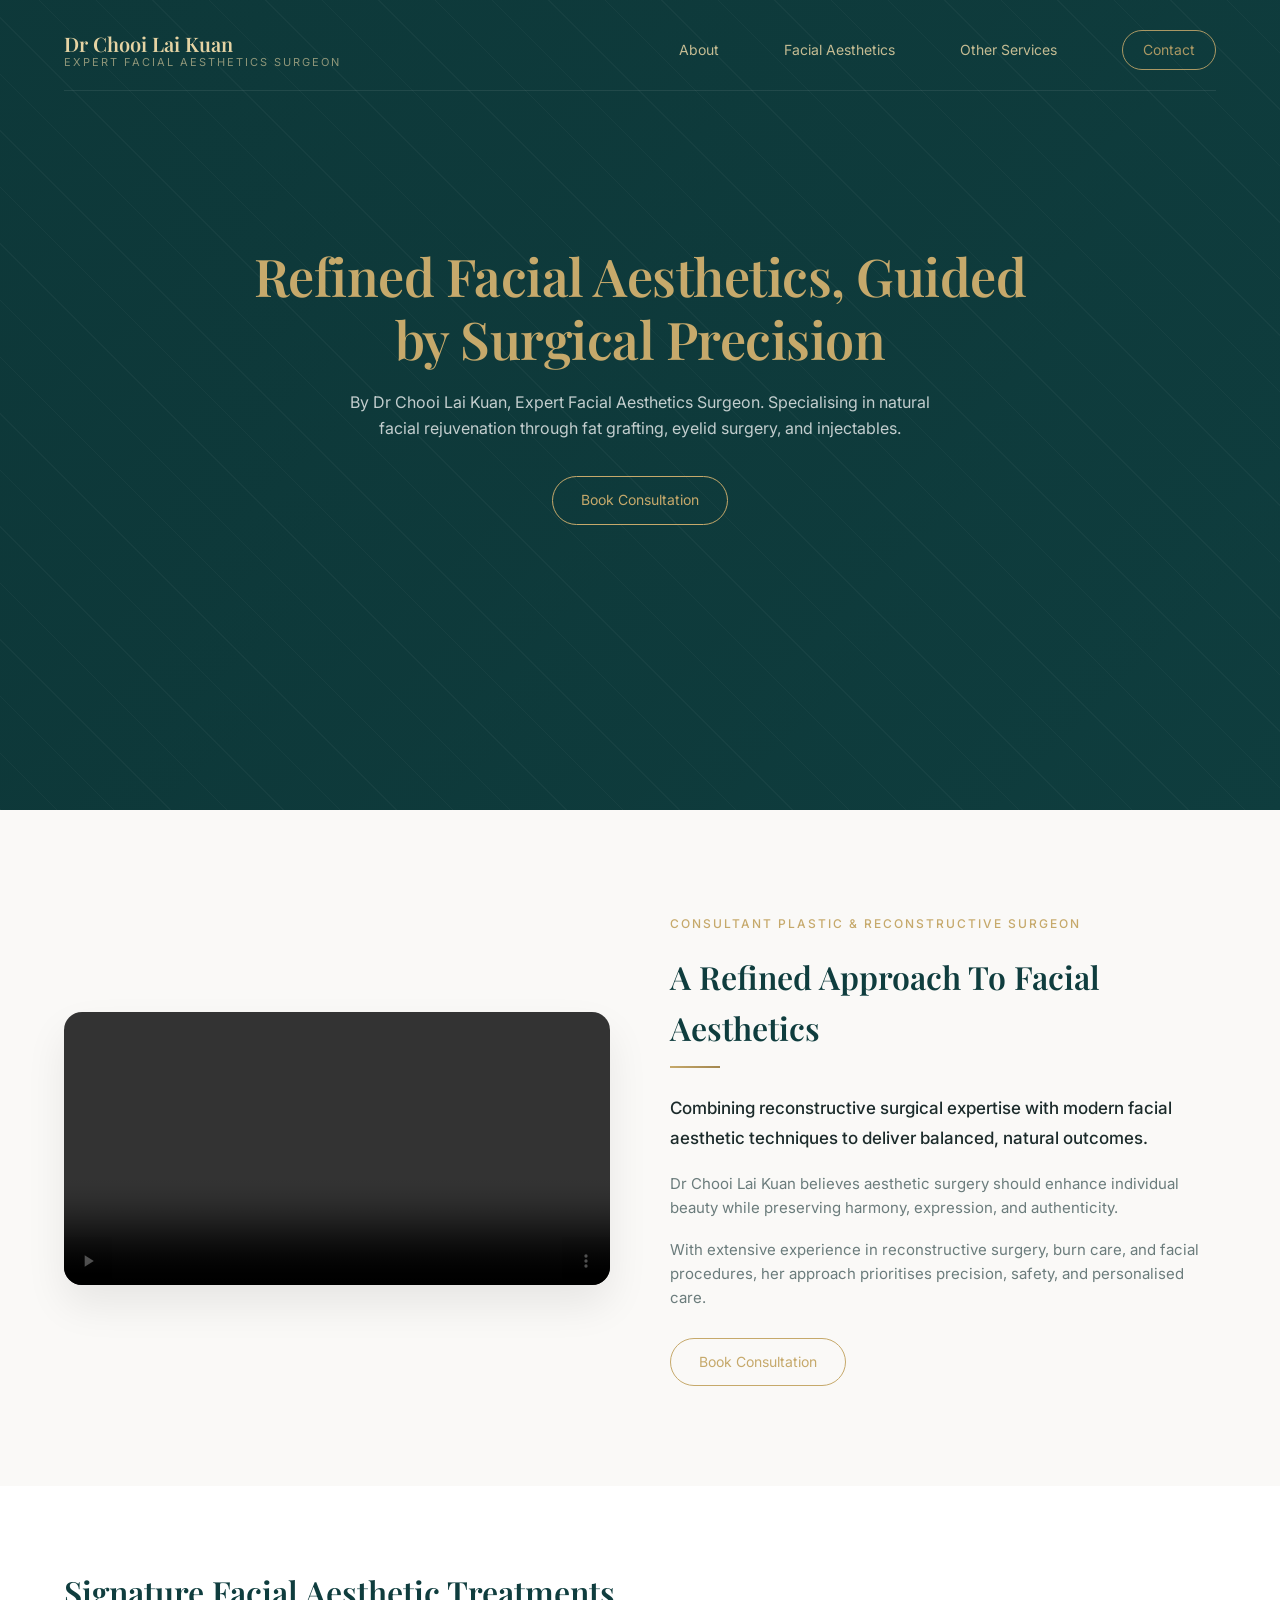
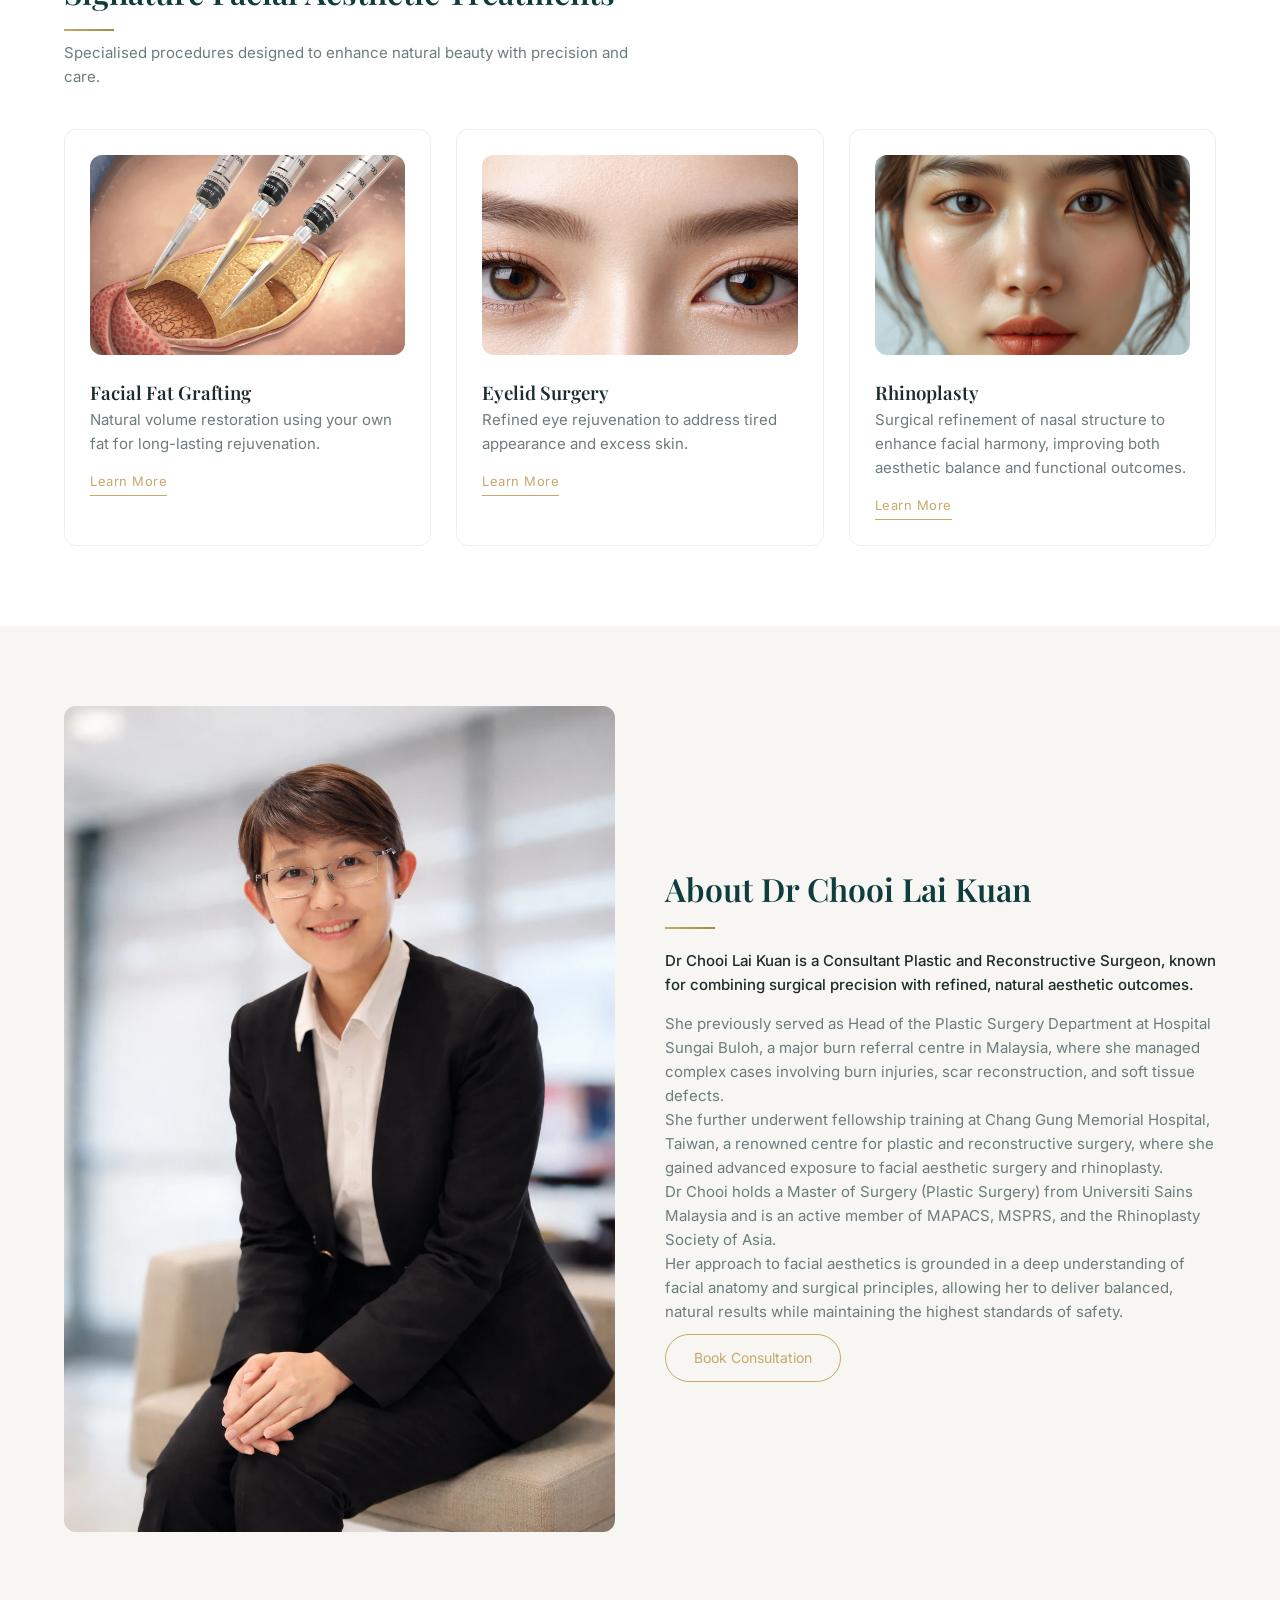
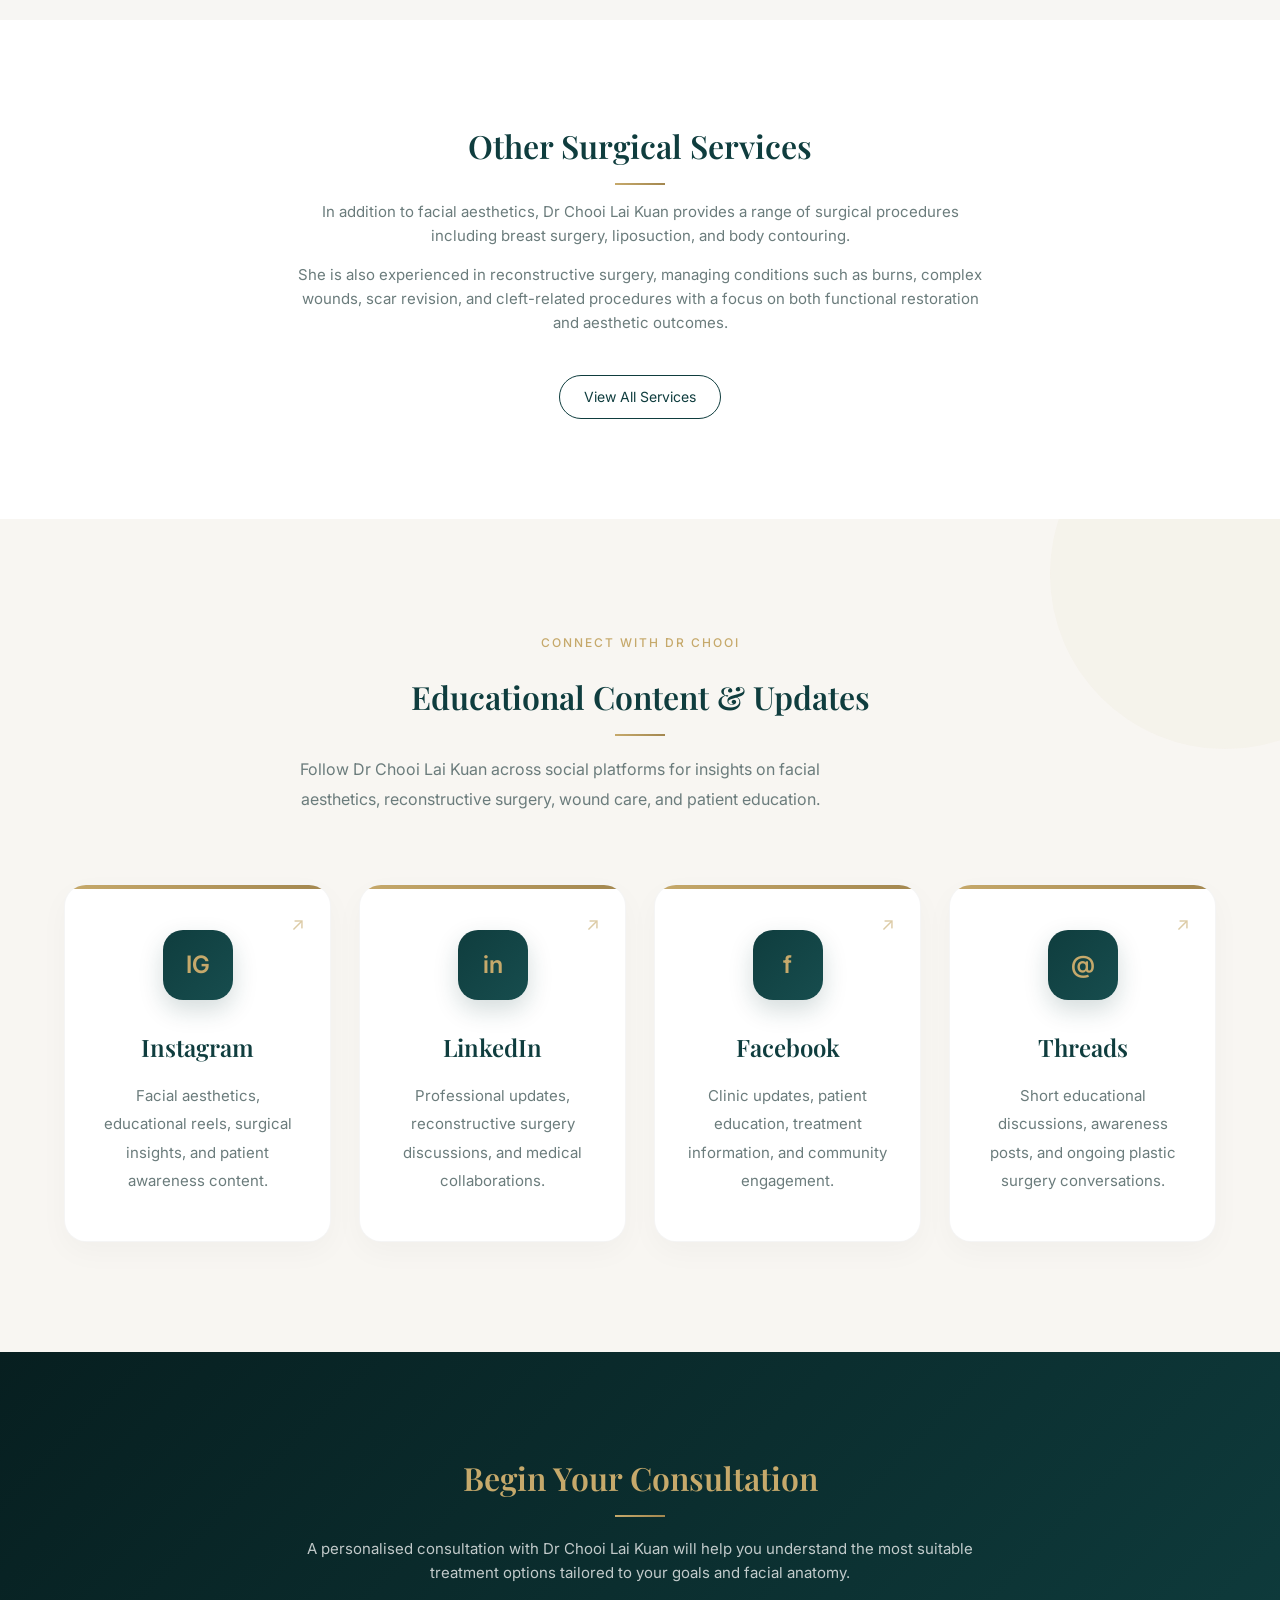
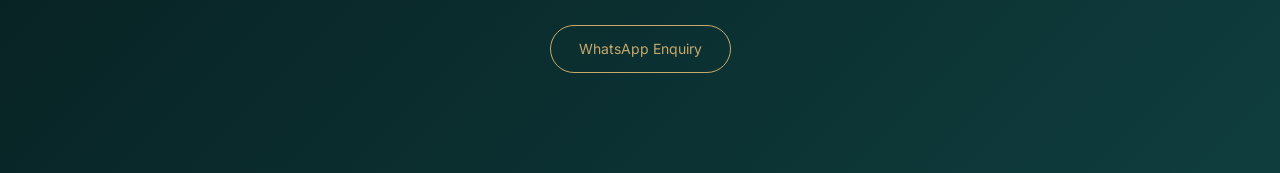
<file: index.html>
<!DOCTYPE html>
<html lang="en">
<head>
  <meta charset="UTF-8">
  <meta name="viewport" content="width=device-width, initial-scale=1.0">

  <title>
Dr Chooi Lai Kuan | Plastic & Reconstructive Surgeon Malaysia | Facial Aesthetics, Rhinoplasty & Burn Reconstruction
</title>

  <meta name="description" content="Dr Chooi Lai Kuan is a Consultant Plastic & Reconstructive Surgeon in Malaysia specialising in facial aesthetics, rhinoplasty, eyelid surgery, burn reconstruction, scar revision, wound care, and facial rejuvenation.">
<meta name="keywords" content="Plastic Surgeon Malaysia, Rhinoplasty Malaysia, Eyelid Surgery Malaysia, Facial Aesthetics Malaysia, Burn Reconstruction Malaysia, Scar Revision, Wound Care, Facial Fat Grafting, Plastic Surgery Kuala Lumpur">

  <meta property="og:title" content="Dr Chooi Lai Kuan | Plastic & Reconstructive Surgeon Malaysia">

<meta property="og:description" content="Specialising in facial aesthetics, rhinoplasty, eyelid surgery, burn reconstruction, scar revision, and reconstructive surgery.">

<meta property="og:image" content="https://drchooiplasticsurgery.com/225BFDF0-3AAA-4766-9A1F-D3FA7B750352.webp">

<meta property="og:url" content="https://drchooiplasticsurgery.com">

<meta property="og:type" content="website">

  <link rel="preload" as="video" href="meet-dr-chooi.mp4" type="video/mp4">

 <script type="application/ld+json">
{
  "@context": "https://schema.org",
  "@type": "Physician",

  "name": "Dr Chooi Lai Kuan",

  "url": "https://drchooiplasticsurgery.com",

  "medicalSpecialty": "PlasticSurgery",

  "address": {
    "@type": "PostalAddress",
    "addressCountry": "Malaysia"
  },

  "sameAs": [
    "https://instagram.com/drchooi.plasticsurgery",
    "https://linkedin.com/in/dr-chooi-lai-kuan-63294610a/",
    "https://threads.net/@drchooi.plasticsurgery",
    "https://www.facebook.com/lk.chooi"
  ]
}
</script>
  
  <!-- Google Fonts -->
  <link href="https://fonts.googleapis.com/css2?family=Playfair+Display:wght@600;700&family=Inter:wght@300;400;500;600&display=swap" rel="stylesheet">

  <!-- CSS -->
  <link rel="stylesheet" href="style.css">
</head>

<body>

  <!-- ===== NAVBAR ===== -->
  <header class="navbar">
  <div class="container nav-inner">

    <div class="logo">
      <span class="brand-name">Dr Chooi Lai Kuan</span>
      <span class="brand-title">Expert Facial Aesthetics Surgeon</span>
    </div>

    <nav class="nav-links">
      <a href="#about">About</a>
      <a href="#facial">Facial Aesthetics</a>
      <a href="#services">Other Services</a>
      <a href="#contact" class="nav-btn">Contact</a>
    </nav>

  </div>
</header>

  <!-- ===== HERO ===== -->
  <section class="hero">
    <div class="container hero-content">
      <h1>Refined Facial Aesthetics, Guided by Surgical Precision</h1>
      <p>
        By Dr Chooi Lai Kuan, Expert Facial Aesthetics Surgeon. 
        Specialising in natural facial rejuvenation through fat grafting, 
        eyelid surgery, and injectables.
      </p>
      <a href="#contact" class="btn">Book Consultation</a>
    </div>
  </section>

  <!-- ===== INTRO VIDEO SECTION ===== -->
<section class="intro-video-section">

  <div class="container intro-video-grid">

    <!-- VIDEO -->
    <div class="intro-video-wrapper">

      <video controls playsinline class="intro-video">

    <source src="meet-dr-chooi.mp4" type="video/mp4">

</video>

    </div>

    <!-- CONTENT -->
    <div class="intro-video-content">

      <span class="intro-tag">
        Consultant Plastic & Reconstructive Surgeon
      </span>

      <h2>
        A Refined Approach To
        Facial Aesthetics
      </h2>

      <p class="intro-highlight">
        Combining reconstructive surgical expertise with modern facial aesthetic techniques to deliver balanced, natural outcomes.
      </p>

      <p>
        Dr Chooi Lai Kuan believes aesthetic surgery should enhance individual beauty while preserving harmony, expression, and authenticity.
      </p>

      <p>
        With extensive experience in reconstructive surgery, burn care, and facial procedures, her approach prioritises precision, safety, and personalised care.
      </p>

      <a href="#contact" class="btn">
        Book Consultation
      </a>

    </div>

  </div>

</section>

  <!-- ===== SIGNATURE TREATMENTS ===== -->
  <section class="section section-light" id="facial">
    <div class="container">

      <h2>Signature Facial Aesthetic Treatments</h2>
      <p class="section-subtitle">
        Specialised procedures designed to enhance natural beauty with precision and care.
      </p>

      <div class="services">

        <div class="service-card">
<img src="AZ1wItv1YDgEQt5_IeDajw-AZ1wItv14oSm-Ntc1HdIjg.webp" class="img-fat">
          <h3>Facial Fat Grafting</h3>
          <p>Natural volume restoration using your own fat for long-lasting rejuvenation.</p>
            <a href="fatgraft.html" class="service-btn">Learn More</a>
        </div>

        <div class="service-card">
<img src="8EC9A2B1-2097-463C-82BF-CA7E95CD56A9.webp" 
     alt="Eyelid Surgery" 
     class="img-eyelid">
          <h3>Eyelid Surgery</h3>
          <p>Refined eye rejuvenation to address tired appearance and excess skin.</p>
            <a href="eyelid.html" class="service-btn">Learn More</a>
        </div>

        <div class="service-card">
  <img src="Asian female model nose.webp.png" alt="Rhinoplasty">

  <h3>Rhinoplasty</h3>

  <p>
    Surgical refinement of nasal structure to enhance facial harmony, 
    improving both aesthetic balance and functional outcomes.
  </p>

  <a href="rhinoplasty.html" class="service-btn">Learn More</a>
</div>

      </div>

    </div>
  </section>

<section class="section section-soft" id="about">
  <div class="container doctor-section">

    <div class="doctor-image">
      <img src="225BFDF0-3AAA-4766-9A1F-D3FA7B750352.webp" alt="Dr Chooi Lai Kuan">
    </div>

    <div class="doctor-content">
      <h2>About Dr Chooi Lai Kuan</h2>

<p class="doctor-intro">
  Dr Chooi Lai Kuan is a Consultant Plastic and Reconstructive Surgeon, 
  known for combining surgical precision with refined, natural aesthetic outcomes.
</p>

<p>
  She previously served as Head of the Plastic Surgery Department at Hospital 
  Sungai Buloh, a major burn referral centre in Malaysia, where she managed 
  complex cases involving burn injuries, scar reconstruction, and soft tissue defects.
</p>

<p>
  She further underwent fellowship training at Chang Gung Memorial Hospital, Taiwan, 
  a renowned centre for plastic and reconstructive surgery, where she gained advanced 
  exposure to facial aesthetic surgery and rhinoplasty.
</p>

<p>
  Dr Chooi holds a Master of Surgery (Plastic Surgery) from Universiti Sains Malaysia 
  and is an active member of MAPACS, MSPRS, and the Rhinoplasty Society of Asia.
</p>

<p>
  Her approach to facial aesthetics is grounded in a deep understanding of facial 
  anatomy and surgical principles, allowing her to deliver balanced, natural results 
  while maintaining the highest standards of safety.
</p>

      <a href="#contact" class="btn">Book Consultation</a>
    </div>

  </div>
</section>

<section class="section section-light" id="services">
  <div class="container">

    <h2>Other Surgical Services</h2>

    <p class="section-subtitle">
      In addition to facial aesthetics, Dr Chooi Lai Kuan provides a range of 
      surgical procedures including breast surgery, liposuction, and body contouring.
    </p>

    <p class="section-subtitle">
      She is also experienced in reconstructive surgery, managing conditions such as 
      burns, complex wounds, scar revision, and cleft-related procedures with a focus 
      on both functional restoration and aesthetic outcomes.
    </p>

    <a href="services.html" class="btn-outline">View All Services</a>

  </div>
</section>

  <!-- ===== SOCIAL MEDIA SECTION ===== -->
<section class="social-section">

  <div class="container">

    <div class="social-header">

      <span class="intro-tag">
        Connect With Dr Chooi
      </span>

      <h2>
        Educational Content & Updates
      </h2>

      <p class="section-subtitle">
        Follow Dr Chooi Lai Kuan across social platforms for insights on facial aesthetics, reconstructive surgery, wound care, and patient education.
      </p>

    </div>

    <div class="social-grid">

      <!-- INSTAGRAM -->
      <a href="https://instagram.com/drchooi.plasticsurgery" class="social-card" target="_blank">

        <div class="social-icon">IG</div>

        <h3>Instagram</h3>

        <p>
          Facial aesthetics, educational reels, surgical insights, and patient awareness content.
        </p>

      </a>

      <!-- LINKEDIN -->
      <a href="https://linkedin.com/in/dr-chooi-lai-kuan-63294610a/" class="social-card" target="_blank">

        <div class="social-icon">in</div>

        <h3>LinkedIn</h3>

        <p>
          Professional updates, reconstructive surgery discussions, and medical collaborations.
        </p>

      </a>

      <!-- FACEBOOK -->
      <a href="https://facebook.com/lk.chooi" class="social-card" target="_blank">

        <div class="social-icon">f</div>

        <h3>Facebook</h3>

        <p>
          Clinic updates, patient education, treatment information, and community engagement.
        </p>

      </a>

      <!-- THREADS -->
      <a href="https://threads.net/@drchooi.plasticsurgery" class="social-card" target="_blank">

        <div class="social-icon">@</div>

        <h3>Threads</h3>

        <p>
          Short educational discussions, awareness posts, and ongoing plastic surgery conversations.
        </p>

      </a>

    </div>

  </div>

</section>

  <section class="cta-section" id="contact">
  <div class="container cta-content">

    <h2>Begin Your Consultation</h2>

    <p>
      A personalised consultation with Dr Chooi Lai Kuan will help you understand 
      the most suitable treatment options tailored to your goals and facial anatomy.
    </p>

    <div class="cta-buttons">
<a href="https://wa.me/60182432682" class="btn">WhatsApp Enquiry</a>
    </div>

  </div>
</section>

  
</body>
</html>
</file>
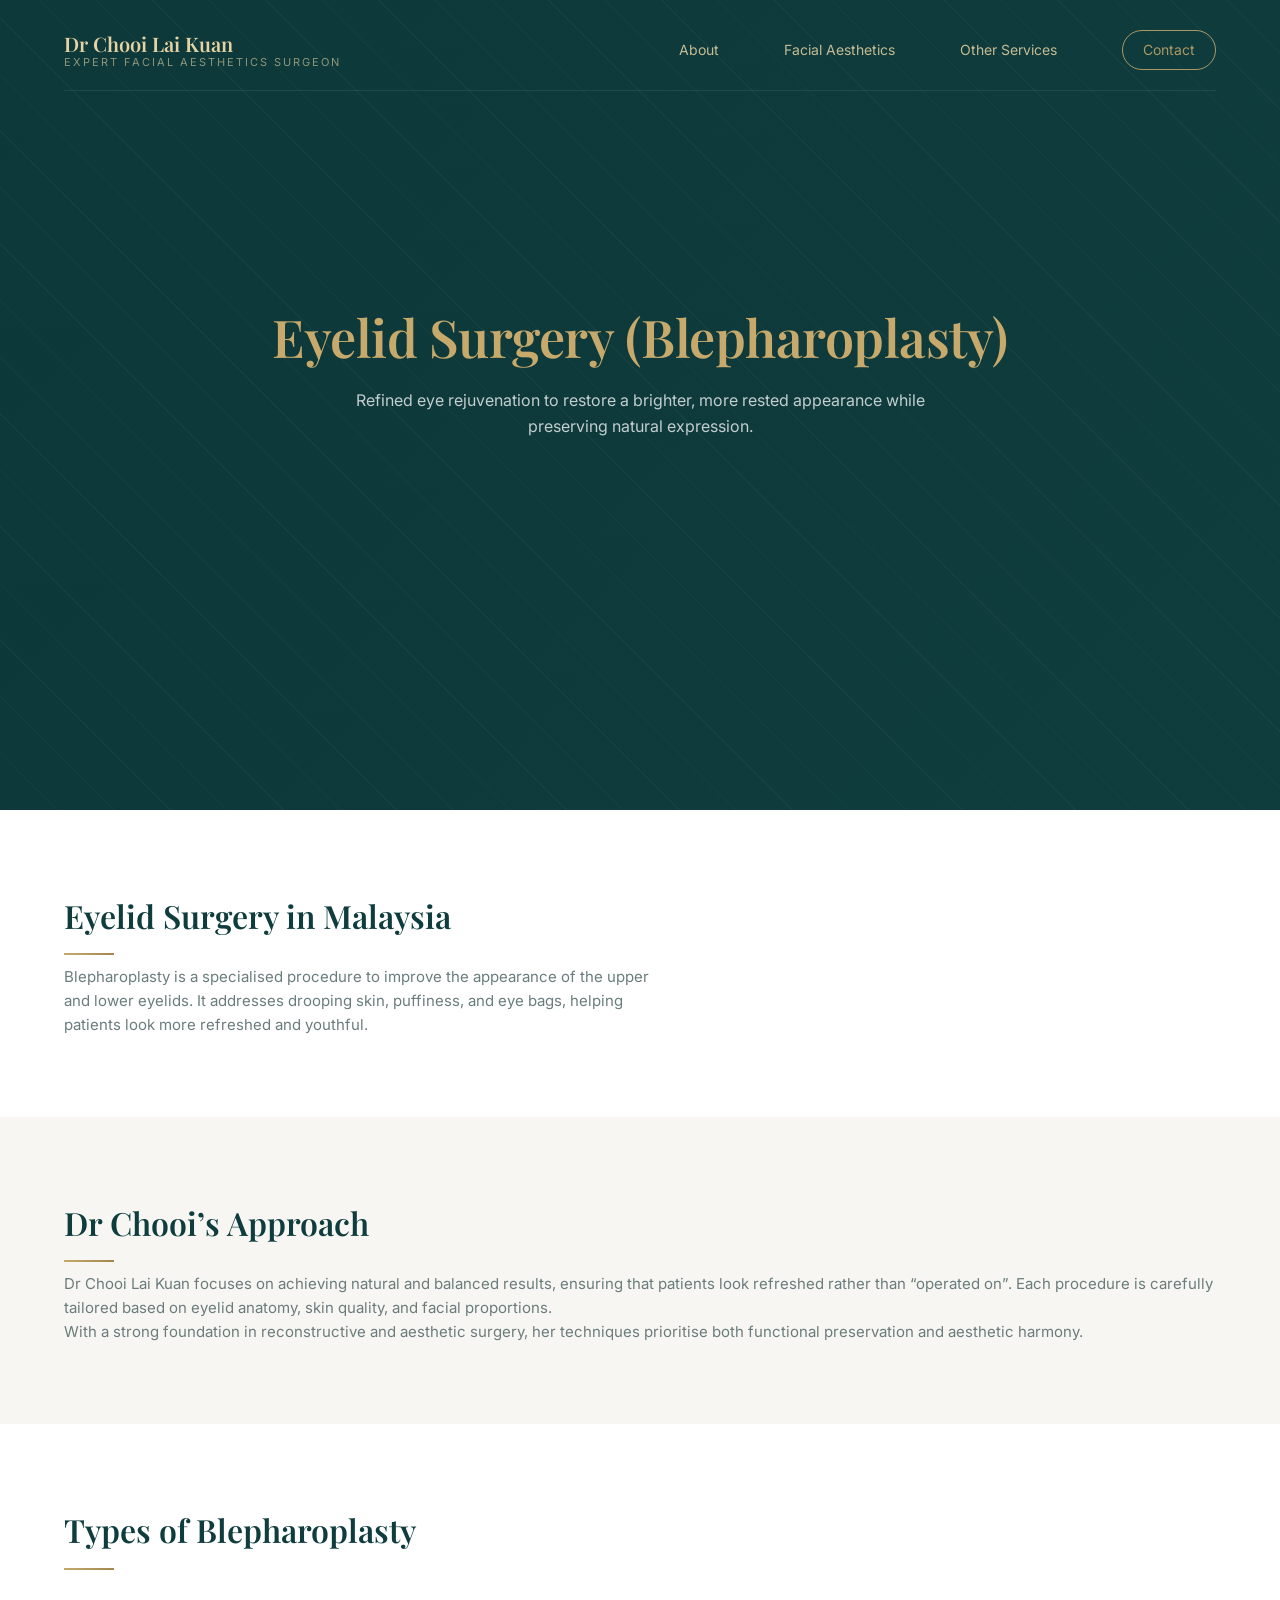
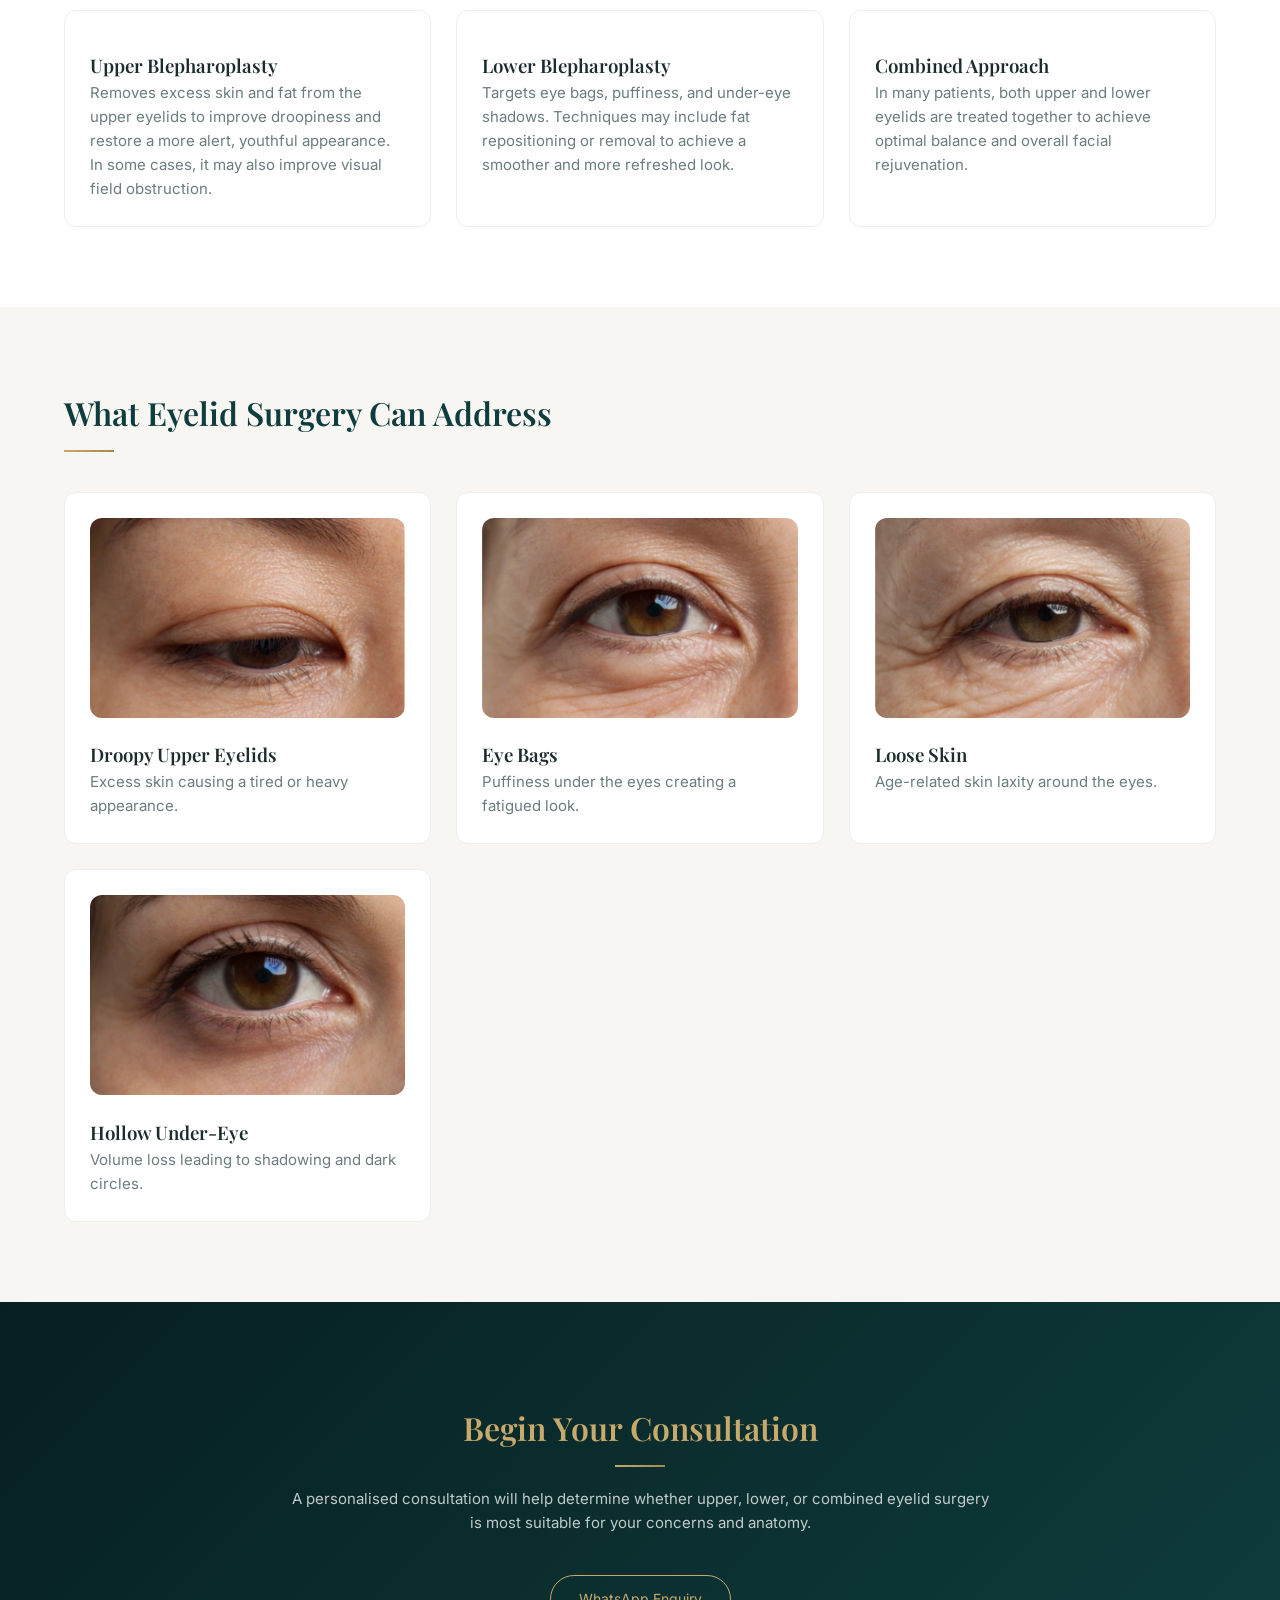
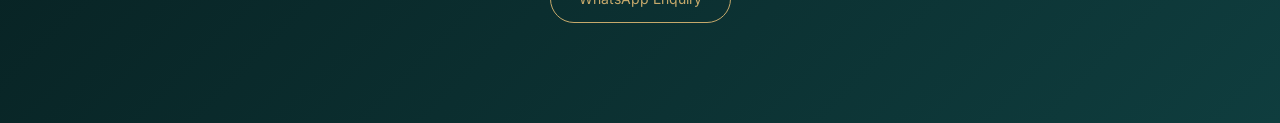
<file: eyelid.html>
<!DOCTYPE html>
<html lang="en">
<head>
  <meta charset="UTF-8">
  <meta name="viewport" content="width=device-width, initial-scale=1.0">

  <!-- SEO TITLE -->
  <title>Eyelid Surgery (Blepharoplasty) in Malaysia | Dr Chooi Lai Kuan</title>

  <!-- SEO META DESCRIPTION -->
  <meta name="description" content="Upper and lower eyelid surgery (blepharoplasty) by Dr Chooi Lai Kuan. Natural eye rejuvenation to treat droopy eyelids, eye bags, and tired appearance.">

  <!-- GOOGLE FONTS -->
  <link href="https://fonts.googleapis.com/css2?family=Playfair+Display:wght@600;700&family=Inter:wght@300;400;500;600&display=swap" rel="stylesheet">

  <!-- CSS -->
  <link rel="stylesheet" href="style.css">
</head>

<body>

<!-- NAVBAR -->
<header class="navbar">
  <div class="container nav-inner">

    <div class="logo">
      <span class="brand-name">Dr Chooi Lai Kuan</span>
      <span class="brand-title">Expert Facial Aesthetics Surgeon</span>
    </div>

    <nav class="nav-links">
      <a href="index.html#about">About</a>
      <a href="index.html#facial">Facial Aesthetics</a>
      <a href="index.html#services">Other Services</a>
      <a href="index.html#contact" class="nav-btn">Contact</a>
    </nav>

  </div>
</header>

<!-- HERO -->
<section class="hero">
  <div class="container hero-content">
    <h1>Eyelid Surgery (Blepharoplasty)</h1>
    <p>
      Refined eye rejuvenation to restore a brighter, more rested appearance 
      while preserving natural expression.
    </p>
  </div>
</section>

<!-- INTRO -->
<section class="section section-light">
  <div class="container">

    <h2>Eyelid Surgery in Malaysia</h2>
    <p class="section-subtitle">
      Blepharoplasty is a specialised procedure to improve the appearance of the upper and lower eyelids. 
      It addresses drooping skin, puffiness, and eye bags, helping patients look more refreshed and youthful.
    </p>

  </div>
</section>

<!-- APPROACH -->
<section class="section section-soft">
  <div class="container">

    <h2>Dr Chooi’s Approach</h2>

    <p>
      Dr Chooi Lai Kuan focuses on achieving natural and balanced results, ensuring that 
      patients look refreshed rather than “operated on”. Each procedure is carefully tailored 
      based on eyelid anatomy, skin quality, and facial proportions.
    </p>

    <p>
      With a strong foundation in reconstructive and aesthetic surgery, her techniques prioritise 
      both functional preservation and aesthetic harmony.
    </p>

  </div>
</section>

<!-- TYPES -->
<section class="section section-light">
  <div class="container">

    <h2>Types of Blepharoplasty</h2>

    <div class="services">

      <!-- UPPER -->
      <div class="service-card">

        <h3>Upper Blepharoplasty</h3>
        <p>
          Removes excess skin and fat from the upper eyelids to improve droopiness 
          and restore a more alert, youthful appearance. In some cases, it may also 
          improve visual field obstruction.
        </p>
      </div>

      <!-- LOWER -->
      <div class="service-card">

        <h3>Lower Blepharoplasty</h3>
        <p>
          Targets eye bags, puffiness, and under-eye shadows. Techniques may include 
          fat repositioning or removal to achieve a smoother and more refreshed look.
        </p>
      </div>

      <!-- COMBINED -->
      <div class="service-card">

        <h3>Combined Approach</h3>
        <p>
          In many patients, both upper and lower eyelids are treated together to achieve 
          optimal balance and overall facial rejuvenation.
        </p>
      </div>

    </div>

  </div>
</section>

<!-- CONDITIONS -->
<section class="section section-soft">
  <div class="container">

    <h2>What Eyelid Surgery Can Address</h2>

    <div class="services">

      <div class="service-card">
          <img src="IMG_3584.webp" alt="Droopy Eyelid">
        <h3>Droopy Upper Eyelids</h3>
        <p>Excess skin causing a tired or heavy appearance.</p>
      </div>

      <div class="service-card">
      <img src="IMG_3585.webp" alt="Eye Bags">
        <h3>Eye Bags</h3>
        <p>Puffiness under the eyes creating a fatigued look.</p>
      </div>

      <div class="service-card">
      <img src="IMG_3586.webp" alt="Loose Skin">
        <h3>Loose Skin</h3>
        <p>Age-related skin laxity around the eyes.</p>
      </div>

      <div class="service-card">
              <img src="IMG_3587.webp" alt="Hollow Under-Eye">
        <h3>Hollow Under-Eye</h3>
        <p>Volume loss leading to shadowing and dark circles.</p>
      </div>

    </div>

  </div>
</section>

<!-- CTA -->
<section class="cta-section">
  <div class="container cta-content">

    <h2>Begin Your Consultation</h2>

    <p>
      A personalised consultation will help determine whether upper, lower, 
      or combined eyelid surgery is most suitable for your concerns and anatomy.
    </p>

    <div class="cta-buttons">
      <a href="https://wa.me/60182432682?text=Hello%20Dr%20Chooi,%20I%20would%20like%20to%20enquire%20about%20eyelid%20surgery." class="btn">
        WhatsApp Enquiry
      </a>
    </div>

  </div>
</section>

</body>
</html>
</file>
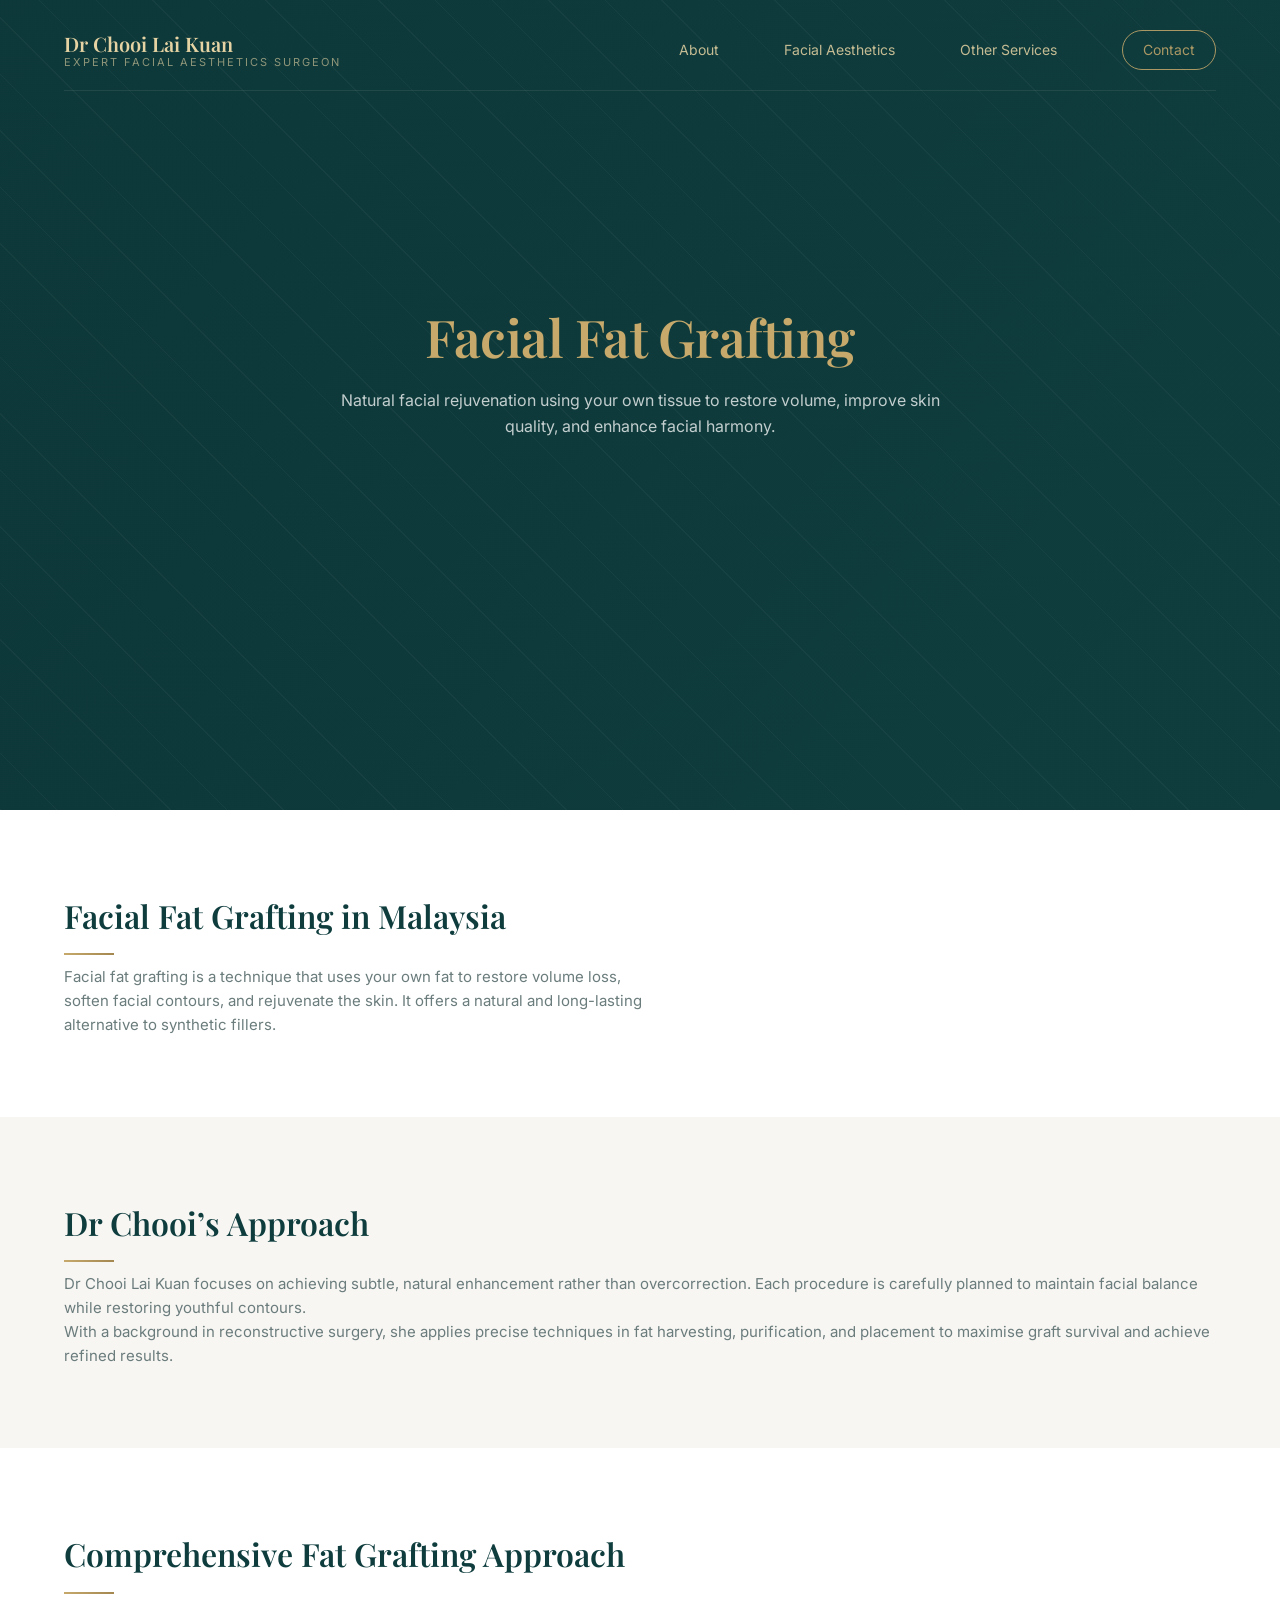
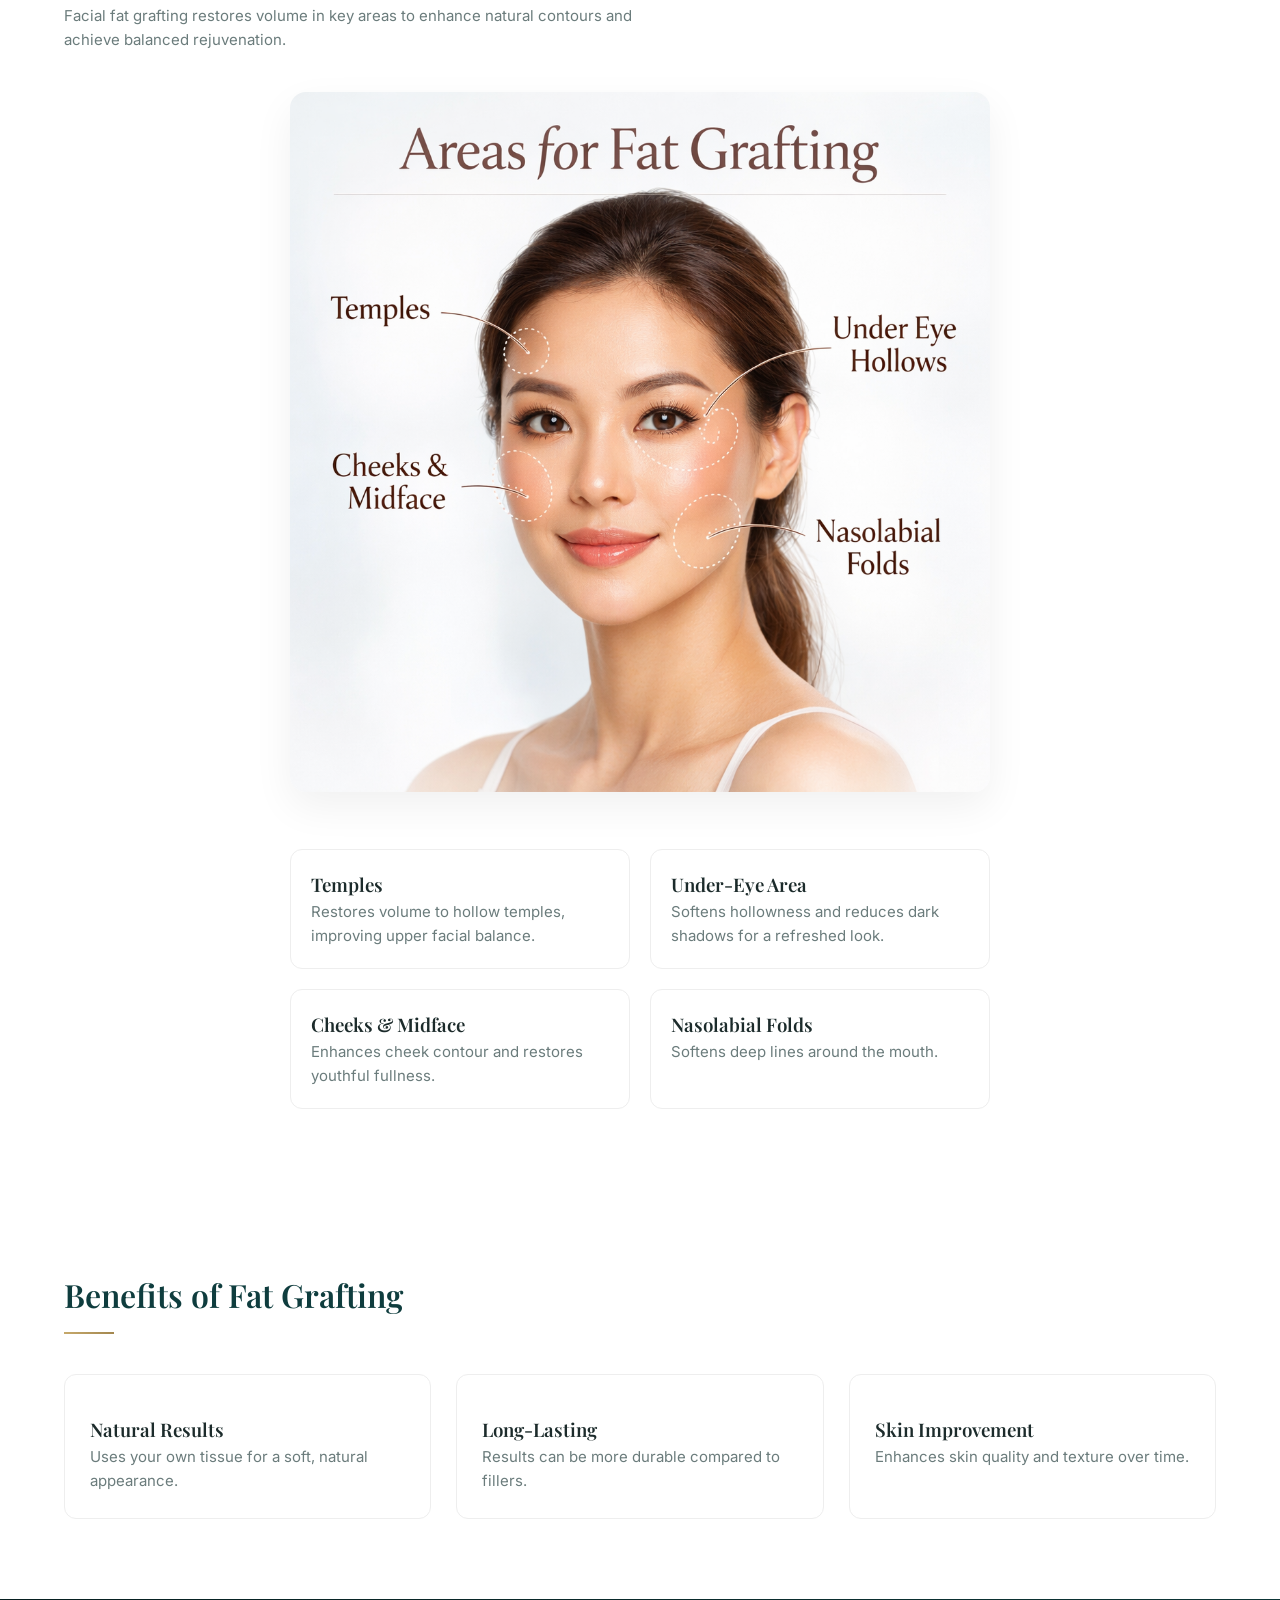
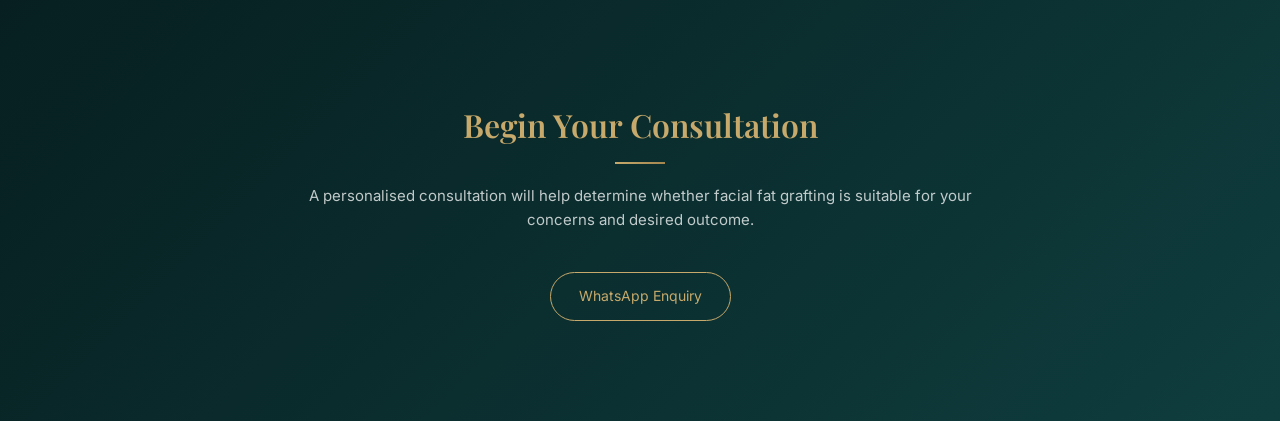
<file: fatgraft.html>
<!DOCTYPE html>
<html lang="en">
<head>
  <meta charset="UTF-8">
  <meta name="viewport" content="width=device-width, initial-scale=1.0">

  <!-- SEO TITLE -->
  <title>Facial Fat Grafting in Malaysia | Dr Chooi Lai Kuan</title>

  <!-- SEO META -->
  <meta name="description" content="Facial fat grafting by Dr Chooi Lai Kuan. Natural facial rejuvenation using your own fat to restore volume and improve skin quality.">

  <!-- GOOGLE FONTS -->
  <link href="https://fonts.googleapis.com/css2?family=Playfair+Display:wght@600;700&family=Inter:wght@300;400;500;600&display=swap" rel="stylesheet">

  <!-- CSS -->
  <link rel="stylesheet" href="style.css">
</head>

<body>

<!-- NAVBAR -->
<header class="navbar">
  <div class="container nav-inner">

    <div class="logo">
      <span class="brand-name">Dr Chooi Lai Kuan</span>
      <span class="brand-title">Expert Facial Aesthetics Surgeon</span>
    </div>

    <nav class="nav-links">
      <a href="index.html#about">About</a>
      <a href="index.html#facial">Facial Aesthetics</a>
      <a href="index.html#services">Other Services</a>
      <a href="index.html#contact" class="nav-btn">Contact</a>
    </nav>

  </div>
</header>

<!-- HERO -->
<section class="hero">
  <div class="container hero-content">
    <h1>Facial Fat Grafting</h1>
    <p>
      Natural facial rejuvenation using your own tissue to restore volume, 
      improve skin quality, and enhance facial harmony.
    </p>
  </div>
</section>

<!-- INTRO -->
<section class="section section-light">
  <div class="container">

    <h2>Facial Fat Grafting in Malaysia</h2>

    <p class="section-subtitle">
      Facial fat grafting is a technique that uses your own fat to restore 
      volume loss, soften facial contours, and rejuvenate the skin. It offers 
      a natural and long-lasting alternative to synthetic fillers.
    </p>

  </div>
</section>

<!-- APPROACH -->
<section class="section section-soft">
  <div class="container">

    <h2>Dr Chooi’s Approach</h2>

    <p>
      Dr Chooi Lai Kuan focuses on achieving subtle, natural enhancement rather than 
      overcorrection. Each procedure is carefully planned to maintain facial balance 
      while restoring youthful contours.
    </p>

    <p>
      With a background in reconstructive surgery, she applies precise techniques 
      in fat harvesting, purification, and placement to maximise graft survival 
      and achieve refined results.
    </p>

  </div>
</section>

<!-- TECHNIQUE -->
<section class="section section-light">
  <div class="container">

    <h2>Comprehensive Fat Grafting Approach</h2>

    <p class="section-subtitle">
      Facial fat grafting restores volume in key areas to enhance natural contours 
      and achieve balanced rejuvenation.
    </p>

    <!-- IMAGE -->
    <div class="fat-image">
      <img src="781A6D7C-AA29-4D80-8503-09F401B8E01E.webp" alt="Fat grafting areas">
    </div>

    <!-- CARDS -->
    <div class="fat-grid">

      <div class="fat-item">
        <h3>Temples</h3>
        <p>Restores volume to hollow temples, improving upper facial balance.</p>
      </div>

      <div class="fat-item">
        <h3>Under-Eye Area</h3>
        <p>Softens hollowness and reduces dark shadows for a refreshed look.</p>
      </div>

      <div class="fat-item">
        <h3>Cheeks & Midface</h3>
        <p>Enhances cheek contour and restores youthful fullness.</p>
      </div>

      <div class="fat-item">
        <h3>Nasolabial Folds</h3>
        <p>Softens deep lines around the mouth.</p>
      </div>

    </div>

  </div>
</section>

<!-- BENEFITS -->
<section class="section section-light">
  <div class="container">

    <h2>Benefits of Fat Grafting</h2>

    <div class="services">

      <div class="service-card">
        <h3>Natural Results</h3>
        <p>Uses your own tissue for a soft, natural appearance.</p>
      </div>

      <div class="service-card">
        <h3>Long-Lasting</h3>
        <p>Results can be more durable compared to fillers.</p>
      </div>

      <div class="service-card">
        <h3>Skin Improvement</h3>
        <p>Enhances skin quality and texture over time.</p>
      </div>

    </div>

  </div>
</section>

<!-- CTA -->
<section class="cta-section">
  <div class="container cta-content">

    <h2>Begin Your Consultation</h2>

    <p>
      A personalised consultation will help determine whether facial fat grafting 
      is suitable for your concerns and desired outcome.
    </p>

    <div class="cta-buttons">
      <a href="https://wa.me/60182432682?text=Hello%20Dr%20Chooi,%20I%20would%20like%20to%20enquire%20about%20facial%20fat%20grafting." class="btn">
        WhatsApp Enquiry
      </a>
    </div>

  </div>
</section>

</body>
</html>
</file>
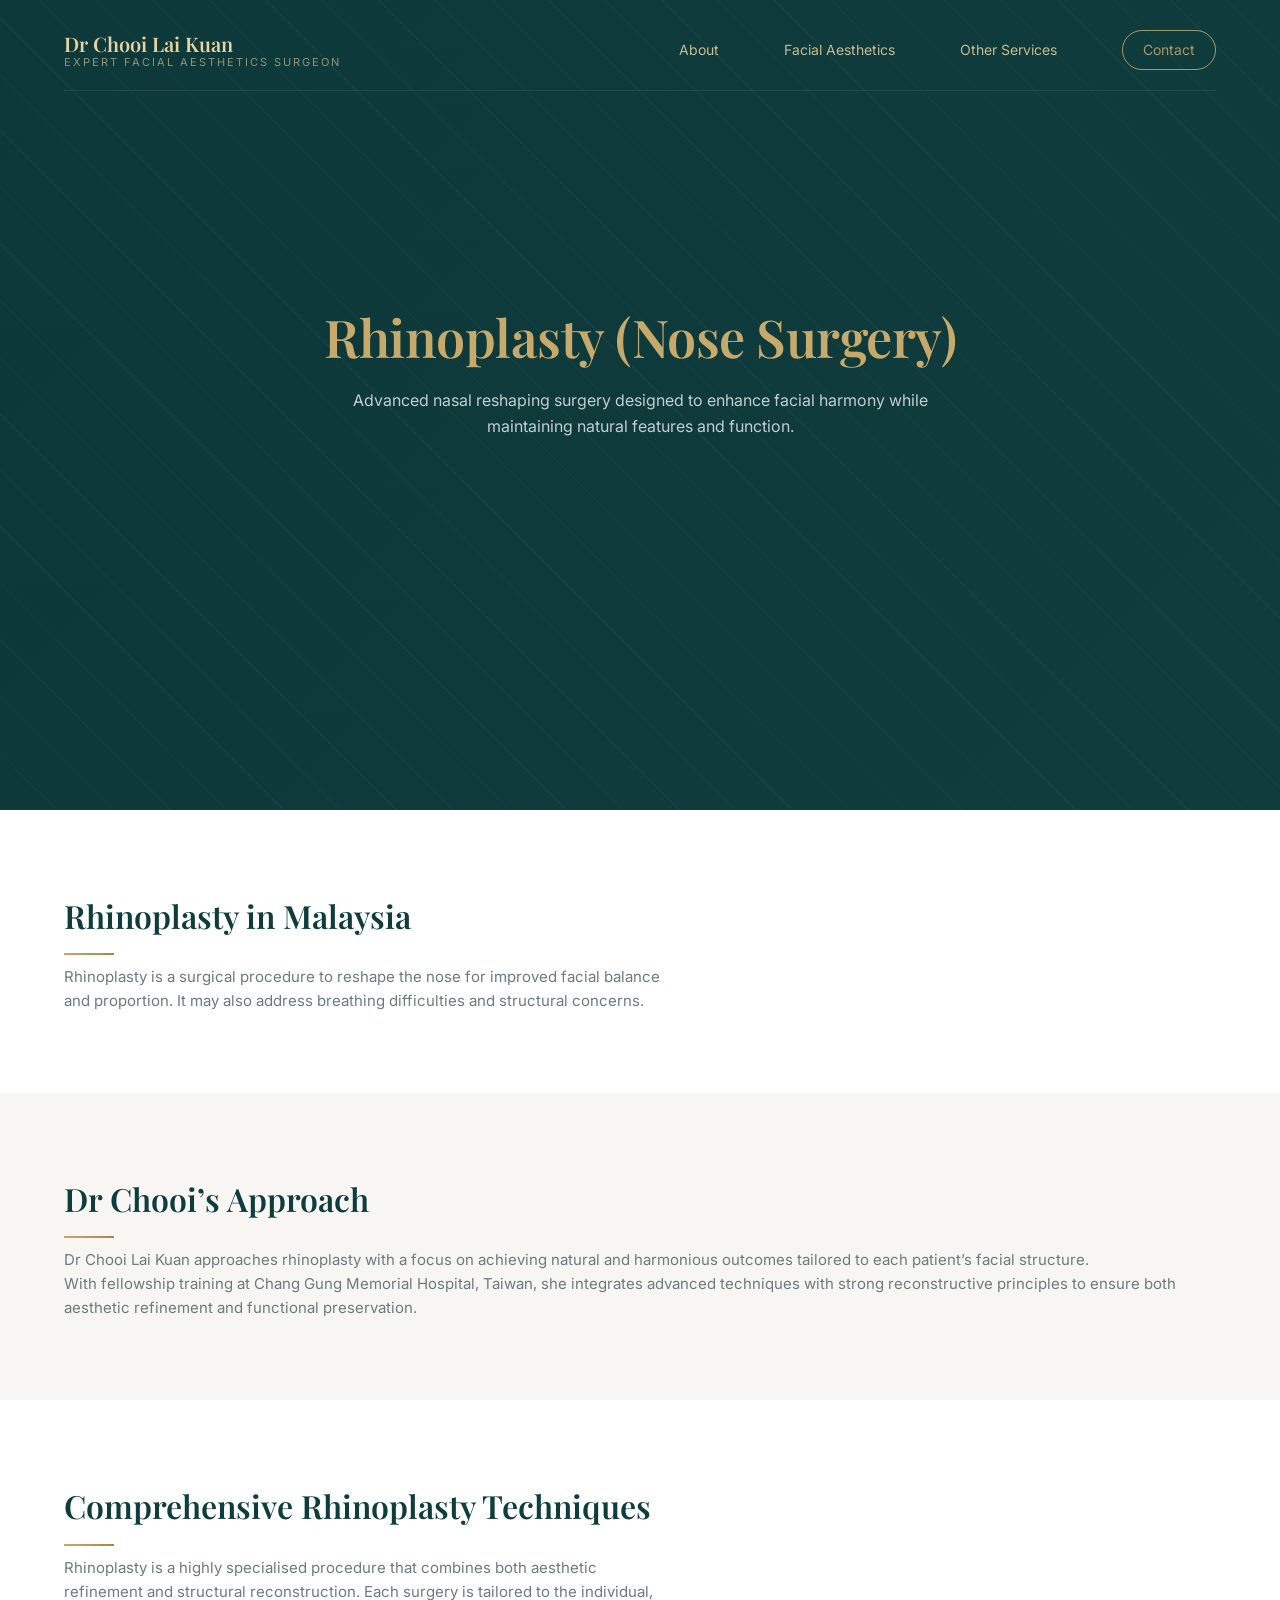
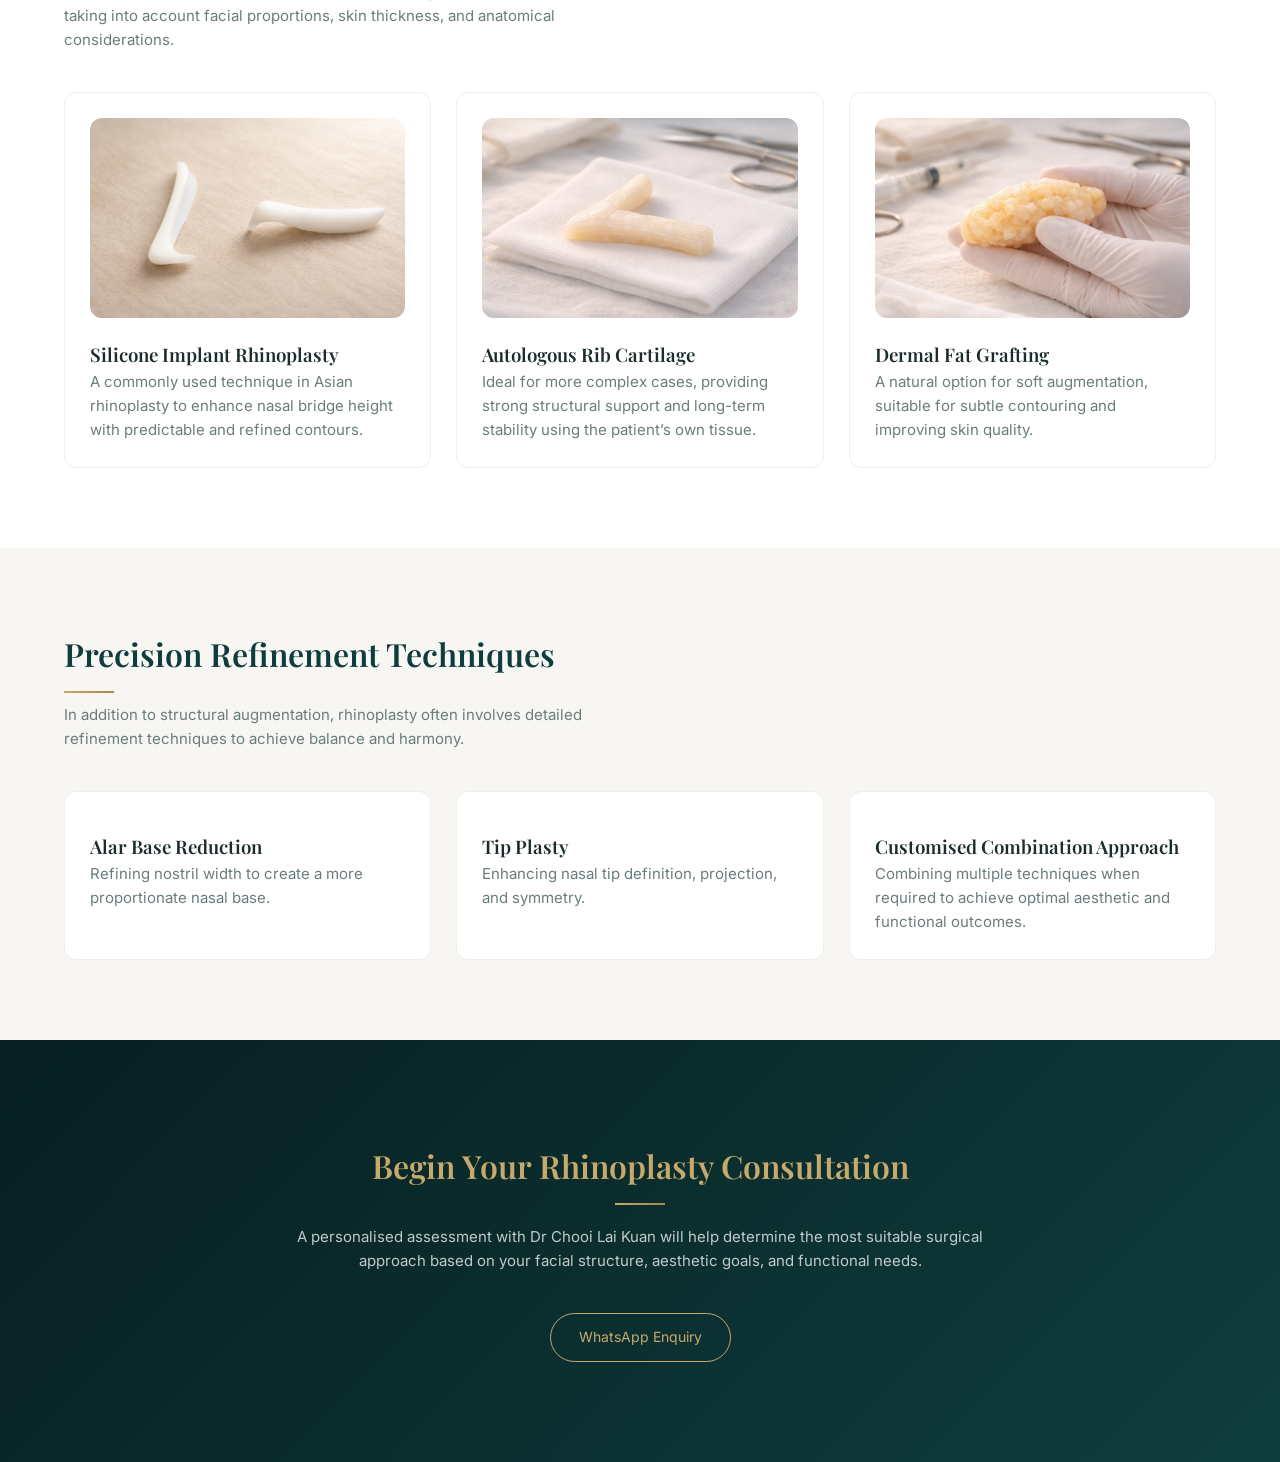
<file: rhinoplasty.html>
<!DOCTYPE html>
<html lang="en">
<head>
  <meta charset="UTF-8">
  <meta name="viewport" content="width=device-width, initial-scale=1.0">

  <!-- SEO TITLE -->
  <title>Rhinoplasty in Malaysia | Dr Chooi Lai Kuan Plastic Surgeon</title>

  <!-- SEO META DESCRIPTION -->
  <meta name="description" content="Rhinoplasty by Dr Chooi Lai Kuan, Consultant Plastic Surgeon. Natural nose reshaping surgery in Malaysia focusing on facial harmony and functional outcomes.">

  <!-- GOOGLE FONTS -->
  <link href="https://fonts.googleapis.com/css2?family=Playfair+Display:wght@600;700&family=Inter:wght@300;400;500;600&display=swap" rel="stylesheet">

  <!-- CSS -->
  <link rel="stylesheet" href="style.css">
</head>

<body>

<!-- NAVBAR -->
<header class="navbar">
  <div class="container nav-inner">

    <div class="logo">
      <span class="brand-name">Dr Chooi Lai Kuan</span>
      <span class="brand-title">Expert Facial Aesthetics Surgeon</span>
    </div>

    <nav class="nav-links">
      <a href="index.html#about">About</a>
      <a href="index.html#facial">Facial Aesthetics</a>
      <a href="index.html#services">Other Services</a>
      <a href="index.html#contact" class="nav-btn">Contact</a>
    </nav>

  </div>
</header>

<!-- HERO -->
<section class="hero">
  <div class="container hero-content">
    <h1>Rhinoplasty (Nose Surgery)</h1>
    <p>
      Advanced nasal reshaping surgery designed to enhance facial harmony 
      while maintaining natural features and function.
    </p>
  </div>
</section>

<!-- SECTION -->
<section class="section section-light">
  <div class="container">

    <h2>Rhinoplasty in Malaysia</h2>
    <p class="section-subtitle">
      Rhinoplasty is a surgical procedure to reshape the nose for improved 
      facial balance and proportion. It may also address breathing difficulties 
      and structural concerns.
    </p>

  </div>
</section>

<!-- DETAILS -->
<section class="section section-soft">
  <div class="container">

    <h2>Dr Chooi’s Approach</h2>

    <p>
      Dr Chooi Lai Kuan approaches rhinoplasty with a focus on achieving 
      natural and harmonious outcomes tailored to each patient’s facial structure.
    </p>

    <p>
      With fellowship training at Chang Gung Memorial Hospital, Taiwan, 
      she integrates advanced techniques with strong reconstructive principles 
      to ensure both aesthetic refinement and functional preservation.
    </p>

  </div>
</section>

<!-- BENEFITS -->
<section class="section section-light">
  <div class="container">

    <h2>Comprehensive Rhinoplasty Techniques</h2>

    <p class="section-subtitle">
      Rhinoplasty is a highly specialised procedure that combines both aesthetic refinement 
      and structural reconstruction. Each surgery is tailored to the individual, taking into 
      account facial proportions, skin thickness, and anatomical considerations.
    </p>

    <div class="services">

      <div class="service-card">
        <img src="1CF9F088-E305-4093-A2AC-A4DC0A030613.webp" alt="Silicone Implant Rhinoplasty">
        <h3>Silicone Implant Rhinoplasty</h3>
        <p>
          A commonly used technique in Asian rhinoplasty to enhance nasal bridge height 
          with predictable and refined contours.
        </p>
      </div>

      <div class="service-card">
        <img src="CB8DD2FA-60B3-4F85-AB2D-85C4394DFC09.webp" alt="Rib Cartilage Rhinoplasty">
        <h3>Autologous Rib Cartilage</h3>
        <p>
          Ideal for more complex cases, providing strong structural support and 
          long-term stability using the patient’s own tissue.
        </p>
      </div>

      <div class="service-card">
        <img src="40F8CCCA-D59A-46D1-AA6B-F33CA75B4F13.webp" alt="Dermal Fat Grafting">
        <h3>Dermal Fat Grafting</h3>
        <p>
          A natural option for soft augmentation, suitable for subtle contouring 
          and improving skin quality.
        </p>
      </div>

    </div>

  </div>
</section>

  <section class="section section-soft">
  <div class="container">

    <h2>Precision Refinement Techniques</h2>

    <p class="section-subtitle">
      In addition to structural augmentation, rhinoplasty often involves detailed 
      refinement techniques to achieve balance and harmony.
    </p>

    <div class="services">

      <div class="service-card">
        <h3>Alar Base Reduction</h3>
        <p>
          Refining nostril width to create a more proportionate nasal base.
        </p>
      </div>

      <div class="service-card">
        <h3>Tip Plasty</h3>
        <p>
          Enhancing nasal tip definition, projection, and symmetry.
        </p>
      </div>

      <div class="service-card">
        <h3>Customised Combination Approach</h3>
        <p>
          Combining multiple techniques when required to achieve optimal 
          aesthetic and functional outcomes.
        </p>
      </div>

    </div>

  </div>
</section>

<!-- CTA -->
<section class="cta-section">
  <div class="container cta-content">

    <h2>Begin Your Rhinoplasty Consultation</h2>

<p>
  A personalised assessment with Dr Chooi Lai Kuan will help determine the most 
  suitable surgical approach based on your facial structure, aesthetic goals, 
  and functional needs.
</p>

    <div class="cta-buttons">
      <a href="https://wa.me/60182432682?text=Hello%20Dr%20Chooi,%20I%20would%20like%20to%20enquire%20about%20rhinoplasty." class="btn">
        WhatsApp Enquiry
      </a>
    </div>

  </div>
</section>

</body>
</html>
</file>
<file: style.css>
/* =========================
   GLOBAL RESET
========================= */
* {
  margin: 0;
  padding: 0;
  box-sizing: border-box;
}

body {
  font-family: 'Inter', sans-serif;
  color: #2b2b2b;
  background-color: #faf9f7;
  line-height: 1.6;
}

/* =========================
   COLOR SYSTEM
========================= */
:root {
  --primary: #0f3d3e;   /* dark teal */
  --accent: #c6a96b;    /* soft gold */
  --accent-dark: #a3874f;
  --secondary: #f7f6f3; /* warm light background */
  --text-dark: #1c2b2b;
  --text-light: #6b7c7c;
  --white: #ffffff;
}

/* =========================
   TYPOGRAPHY
========================= */
h1, h2, h3 {
  font-family: 'Playfair Display', serif;
  font-weight: 600;
  color: var(--text-dark);
}

h1 {
  font-size: 42px;
  letter-spacing: -0.5px;
}

h2 {
  font-family: 'Playfair Display', serif;
  font-size: 32px;
  font-weight: 600;
  color: var(--primary);
  margin-bottom: 10px;
  position: relative;
}

h2::after {
  content: "";
  width: 50px;
  height: 2px;
  background: linear-gradient(90deg, #c6a96b, #a3874f);
  display: block;
  margin-top: 12px;
}

p {
  font-size: 15px;
  color: var(--text-light);
}

/* =========================
   CONTAINER
========================= */
.container {
  width: 90%;
  max-width: 1200px;
  margin: auto;
}

/* =========================
   LOGO BRANDING
========================= */
.logo {
  display: flex;
  flex-direction: column;
  line-height: 1.2;
}

.brand-name {
  font-family: 'Playfair Display', serif;
  font-size: 20px;
  font-weight: 600;
}

.brand-title {
  font-size: 11px;
  letter-spacing: 2px;
  color: var(--text-light);
  text-transform: uppercase;
}



/* =========================
   NAVBAR (CLEAN VERSION)
========================= */
.navbar {
  position: absolute;
  top: 0;
  width: 100%;
  z-index: 10;
  padding: 10px 0;
}
/* NAV INNER */
.nav-inner {
  display: flex;
  align-items: center;
  justify-content: space-between;
  padding: 20px 0;
  border-bottom: 1px solid rgba(255,255,255,0.08);
}

/* LOGO */
.brand-name {
  color: #e5d3a3;
}

.brand-title {
  color: rgba(229,211,163,0.6);
}

/* PUSH NAV TO RIGHT */
.nav-links {
  margin-left: auto;
  display: flex;
  align-items: center;
  gap: 30px;
}
/* SPACING */
.nav-links a {
  margin-left: 35px;
  text-decoration: none;
  font-size: 14px;
  color: #e5d3a3;
  position: relative;
  transition: 0.3s;
     opacity: 0.85;
}

.nav-btn {
  padding: 8px 20px;
  border: 1px solid #c6a96b;
  border-radius: 25px;
  color: #c6a96b !important;
}


.nav-btn:hover {
  background: #c6a96b;
  color: #0f3d3e !important;
}

/* HOVER LINE */
.nav-links a::after {
  content: "";
  position: absolute;
  width: 0;
  height: 1px;
  background: #c6a96b;
  bottom: -5px;
  left: 0;
  transition: 0.3s;
}

.nav-links a:hover::after {
  width: 100%;
}
   .nav-links a:hover {
  color: #c6a96b;
  opacity: 1;
}

/* =========================
   HERO SECTION
========================= */

.hero {
  position: relative;
  height: 90vh;
  background: linear-gradient(
    135deg,
    #071f20,
    #0f3d3e
  );
  display: flex;
  align-items: center;
  justify-content: center; /* ADD THIS */
  text-align: center;      /* ADD THIS */
}

.hero::before {
  content: "";
  position: absolute;
  width: 100%;
  height: 100%;
  background: linear-gradient(
    rgba(15, 61, 62, 0.85),
    rgba(15, 61, 62, 0.75)
  );
  top: 0;
  left: 0;
  z-index: 1;
}

.hero::after {
  content: "";
  position: absolute;
  width: 100%;
  height: 100%;
  background: repeating-linear-gradient(
    45deg,
    rgba(255,255,255,0.03),
    rgba(255,255,255,0.03) 1px,
    transparent 1px,
    transparent 40px
  );
  top: 0;
  left: 0;
  z-index: 2;
}

.hero-content {
  position: relative;
  z-index: 3;
  max-width: 800px;
  margin: 0 auto;
  transform: translateY(-20px);
}

.hero h1 {
  color: #c6a96b;
  font-size: 52px;
  line-height: 1.2;
  margin-bottom: 20px;
}

.hero p {
  color: rgba(255,255,255,0.75);
  font-size: 16px;
  max-width: 600px;
  margin: 0 auto 25px;
}

@keyframes fadeUp {
  from {
    opacity: 0;
    transform: translateY(20px);
  }
  to {
    opacity: 1;
    transform: translateY(0);
  }
}

/* =========================
   INTRO VIDEO SECTION
========================= */

.intro-video-section{
  background:#faf9f7;
  padding:100px 0;
}

.intro-video-grid{
  display:grid;
  grid-template-columns:1fr 1fr;
  gap:60px;
  align-items:center;
}

/* VIDEO */

.intro-video-wrapper{
  width:100%;
}

.intro-video{
  width:100%;
  border-radius:18px;
  display:block;
  box-shadow:0 20px 40px rgba(0,0,0,0.08);
}

/* CONTENT */

.intro-video-content h2{
  margin-bottom:25px;
  max-width:500px;
}

.intro-tag{
  display:inline-block;
  margin-bottom:18px;
  font-size:12px;
  letter-spacing:2px;
  text-transform:uppercase;
  color:#c6a96b;
  font-weight:500;
}

.intro-highlight{
  font-size:17px;
  line-height:1.8;
  color:#1c2b2b;
  margin-bottom:20px;
  font-weight:500;
}

.intro-video-content p{
  margin-bottom:18px;
  max-width:540px;
}

/* MOBILE */

@media(max-width:768px){

  .intro-video-grid{
    grid-template-columns:1fr;
    gap:40px;
  }

  .intro-video-content{
    text-align:center;
  }

}

/* =========================
   BUTTONS
========================= */
.btn {
  display: inline-block;
  padding: 12px 28px;
  border: 1px solid #c6a96b;
  color: #c6a96b;
  text-decoration: none;
  border-radius: 30px;
  font-size: 14px;
  transition: 0.3s ease;
  margin-top: 10px;
}
.btn:hover {
  background: #c6a96b;
  color: #0f3d3e;
}
.btn-outline {
  display: inline-block;
  margin-top: 25px;
  padding: 10px 24px;
  border: 1px solid var(--primary);
  color: var(--primary);
  text-decoration: none;
  border-radius: 25px;
  font-size: 14px;
  transition: 0.3s;
}

.btn-outline:hover {
  background: var(--primary);
  color: white;
}

/* =========================
   SECTION
========================= */
.section {
  padding: 80px 0;
}

.section-light {
  background: var(--white);
}

.section-soft {
  background: var(--secondary);
}

.section-subtitle {
  max-width: 600px;
  margin-top: 10px;
  color: var(--text-light);
}

.doctor-section {
  display: grid;
  grid-template-columns: 1fr 1fr;
  gap: 50px;
  align-items: center;
}

/* IMAGE */
.doctor-image img {
  width: 100%;
  border-radius: 12px;
}

/* TEXT */
.doctor-content h2 {
  margin-bottom: 20px;
}

.doctor-intro {
  font-weight: 500;
  color: var(--text-dark);
  margin-bottom: 15px;
}

/* =========================
   SERVICES
========================= */
.services {
  display: grid;
  grid-template-columns: repeat(3, 1fr);
  gap: 25px;
  margin-top: 40px;
}

.service-card {
  background: white;
  padding: 25px;
  border-radius: 12px;
  transition: all 0.3s ease;
  border: 1px solid #eee;
  cursor: pointer;
  overflow: hidden;
  text-align: left;
}

.service-card h3 {
  margin-top: 15px;
}

.service-card:hover {
  transform: translateY(-5px);
     box-shadow: 0 10px 30px rgba(0,0,0,0.05);
}

.service-card img {
  width: 100%;
  height: 200px;
  object-fit: cover;
  border-radius: 12px;
}

.img-eyelid {
  object-position: center 35%;
  height: 180px;
}

.img-fat {
  object-position: center;
}

#services {
  text-align: center;
  padding: 100px 0;
}

#services .section-subtitle {
  max-width: 700px;
  margin: 15px auto;
}

.service-btn {
  display: inline-block;
  margin-top: 15px;
  font-size: 13px;
  letter-spacing: 0.5px;
  color: #c6a96b;
  text-decoration: none;
  border-bottom: 1px solid #c6a96b;
  padding-bottom: 3px;
  transition: 0.3s;
}

.service-btn:hover {
  opacity: 0.7;
}

#services .btn-outline {
  display: inline-block;
  margin-top: 25px;
}
#services .container {
  text-align: center;
}

#services h2::after {
  margin-left: auto;
  margin-right: auto;
}

#services p {
  max-width: 700px;
  margin-left: auto;
  margin-right: auto;
}

.service-link {
  text-decoration: none;
  color: inherit;
  display: block;
}

/* HOVER EFFECT (premium feel) */
.service-link:hover .service-card {
  transform: translateY(-6px);
  box-shadow: 0 15px 35px rgba(0,0,0,0.08);
}
.fat-image {
  text-align: center;
  margin: 40px 0 50px;
}

.fat-image img {
  width: 100%;
  max-width: 700px; /* match grid width */
  border-radius: 16px;
  box-shadow: 0 15px 40px rgba(0,0,0,0.06);
}

.fat-grid {
  display: grid;
  grid-template-columns: repeat(2, 1fr);
  gap: 20px;
  max-width: 700px;
  margin: 0 auto;
}

.fat-item {
  background: white;
  padding: 20px; /* slightly tighter */
  border-radius: 12px;
  border: 1px solid #eee;
}
/* =========================
   IMAGE CARD (Before/After)
========================= */
.image-card img {
  width: 100%;
  border-radius: 12px;
}

/* =========================
   TESTIMONIALS
========================= */
.testimonial {
  background: white;
  padding: 25px;
  border-radius: 12px;
  font-style: italic;
}

.cta-section {
  background: linear-gradient(135deg, #071f20, #0f3d3e);
  padding: 100px 0;
  text-align: center;
  color: white;
}

.cta-content {
  max-width: 700px;
  margin: auto;
}

.cta-section h2 {
  color: #c6a96b;
}

.cta-section h2::after {
  margin-left: auto;
  margin-right: auto;
}

.cta-section p {
  color: rgba(255,255,255,0.75);
  margin: 20px 0 30px;
}

/* BUTTON GROUP */
.cta-buttons {
  display: flex;
  justify-content: center;
  gap: 15px;
  flex-wrap: wrap;
}

@media (max-width: 768px) {

  /* HERO TEXT */
  .hero h1 {
    font-size: 32px;
  }

  .hero p {
    font-size: 14px;
  }

  /* NAVBAR */
  .nav-inner {
    flex-direction: column;
    gap: 10px;
  }

  .nav-links {
    flex-wrap: wrap;
    justify-content: center;
    gap: 15px;
  }

  .nav-links a {
    margin-left: 0;
  }

  /* SERVICES → STACK */
  .services {
    grid-template-columns: 1fr;
  }

  /* ABOUT SECTION → STACK */
  .doctor-section {
    grid-template-columns: 1fr;
    gap: 30px;
  }

  /* IMAGE SIZE */
  .service-card img {
    height: 180px;
  }

  /* SECTION SPACING */
  .section {
    padding: 60px 0;
  }

}

@media (max-width: 480px) {

  .hero h1 {
    font-size: 26px;
  }

  .hero-content {
    padding: 0 10px;
  }

  h2 {
    font-size: 24px;
  }

  .btn, .btn-outline {
    font-size: 13px;
    padding: 10px 20px;
  }

}
/* =========================
   PREMIUM SOCIAL SECTION
========================= */

.social-section{
  background:#f8f6f2;
  padding:110px 0;
  position:relative;
  overflow:hidden;
}

/* subtle background effect */

.social-section::before{
  content:"";
  position:absolute;
  top:-120px;
  right:-120px;
  width:350px;
  height:350px;
  background:rgba(198,169,107,0.05);
  border-radius:50%;
}

.social-header{
  text-align:center;
  max-width:760px;
  margin:0 auto 70px;
}

.social-header h2{
  margin-bottom:18px;
}

.social-header h2::after{
  margin-left:auto;
  margin-right:auto;
}

.social-header p{
  font-size:16px;
  line-height:1.9;
}

/* GRID */

.social-grid{
  display:grid;
  grid-template-columns:repeat(4,1fr);
  gap:28px;
}

/* CARD */

.social-card{
  background:white;
  border-radius:22px;
  padding:45px 30px;
  text-decoration:none;
  position:relative;
  overflow:hidden;
  transition:0.4s ease;
  border:1px solid rgba(0,0,0,0.04);
  box-shadow:0 10px 30px rgba(0,0,0,0.03);

  text-align:center;
  display:flex;
  flex-direction:column;
  align-items:center;
}

.social-card p{
  max-width:260px;
  margin:0 auto;
}

.social-card:hover{
  transform:translateY(-8px);
  box-shadow:0 25px 50px rgba(0,0,0,0.08);
}

/* gold top accent */

.social-card::before{
  content:"";
  position:absolute;
  top:0;
  left:0;
  width:100%;
  height:4px;
  background:linear-gradient(
    90deg,
    #c6a96b,
    #a3874f
  );
}

/* ICON */

.social-icon{
  width:70px;
  height:70px;
  border-radius:20px;
  background:linear-gradient(
    135deg,
    #0f3d3e,
    #174d4e
  );
  color:#c6a96b;
  display:flex;
  align-items:center;
  justify-content:center;
  font-size:24px;
  font-weight:600;
  margin-bottom:28px;
  box-shadow:0 10px 25px rgba(15,61,62,0.18);
}

/* TEXT */

.social-card h3{
  font-size:24px;
  margin-bottom:15px;
  color:#0f3d3e;
}

.social-card p{
  font-size:15px;
  line-height:1.9;
  color:#6b7c7c;
}

/* subtle arrow */

.social-card::after{
  content:"↗";
  position:absolute;
  top:25px;
  right:25px;
  font-size:18px;
  color:#c6a96b;
  opacity:0.6;
}

/* MOBILE */

@media(max-width:1000px){

  .social-grid{
    grid-template-columns:repeat(2,1fr);
  }

}

@media(max-width:700px){

  .social-grid{
    grid-template-columns:1fr;
  }

  .social-card{
    padding:35px 25px;
  }

}

/* =========================
   FOOTER
========================= */
.footer {
  padding: 40px 0;
  text-align: center;
  font-size: 13px;
  background: #f4f2ef;
}
</file>
